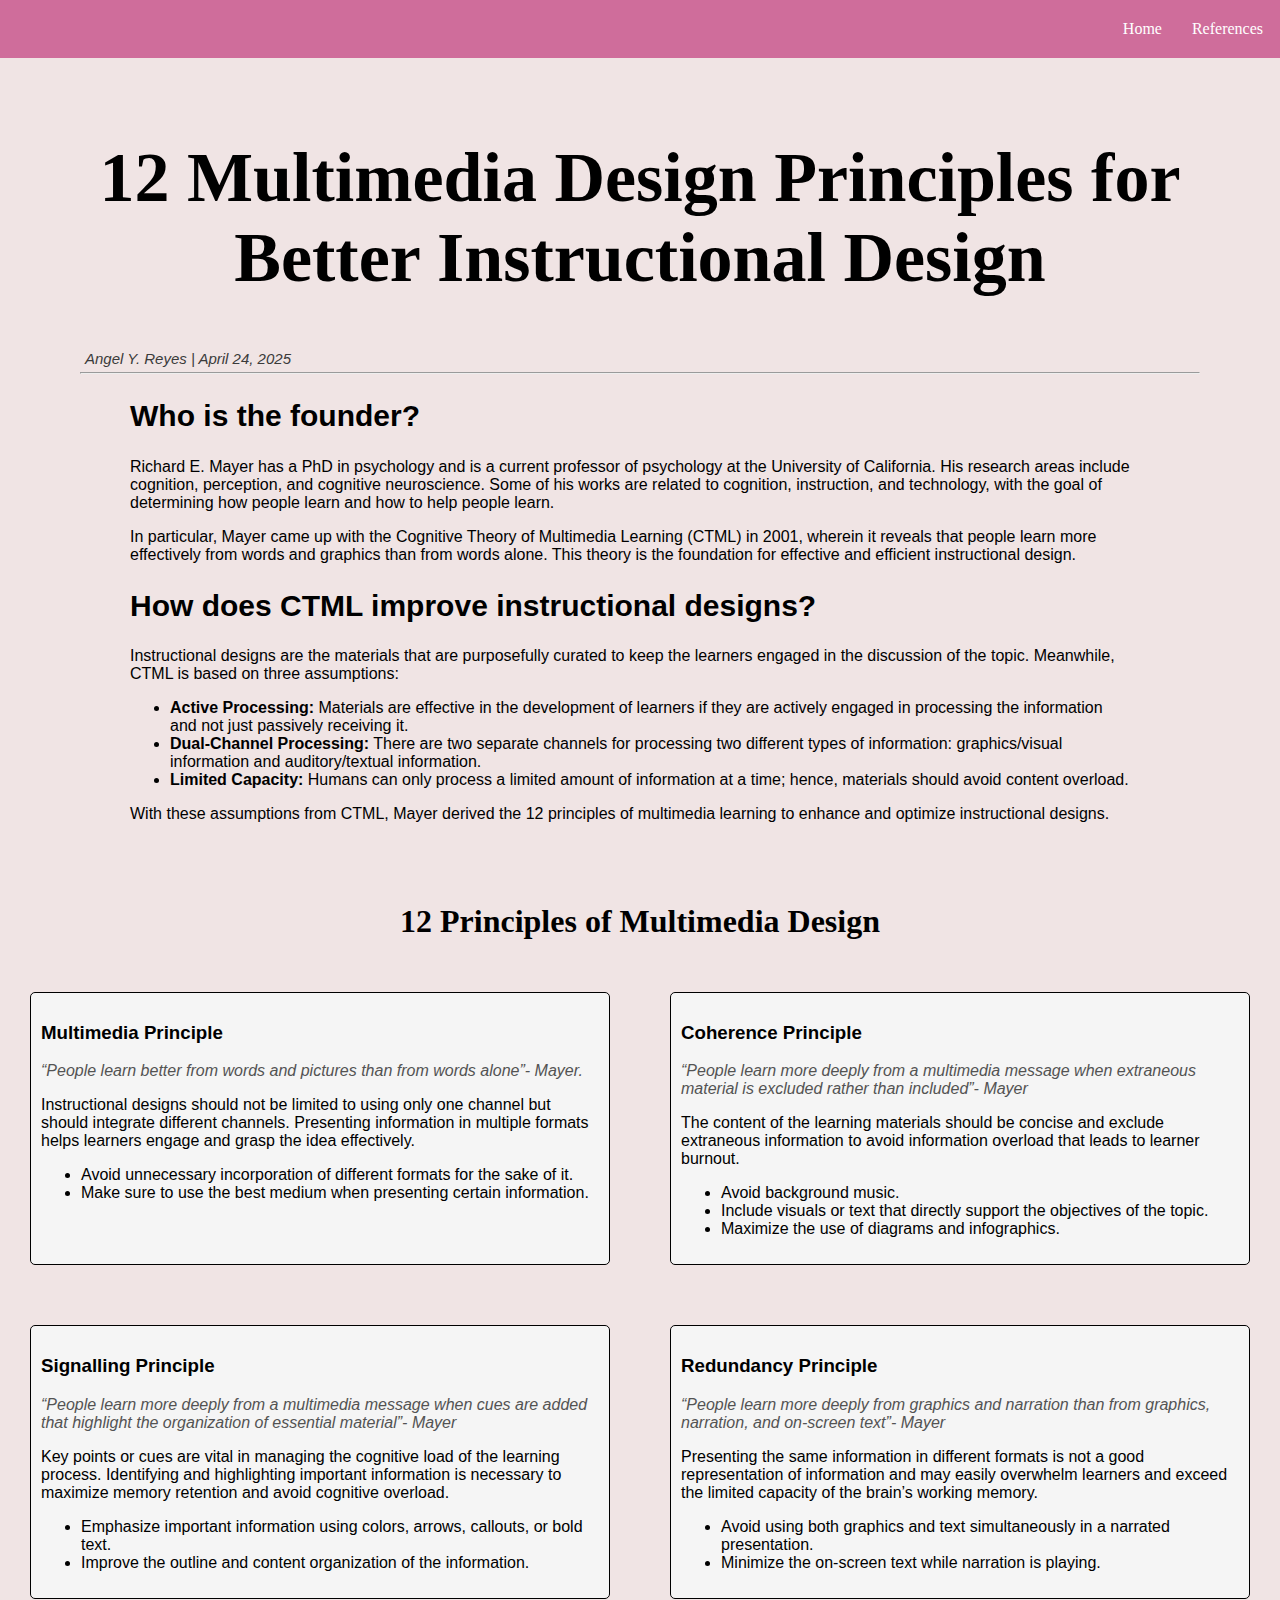
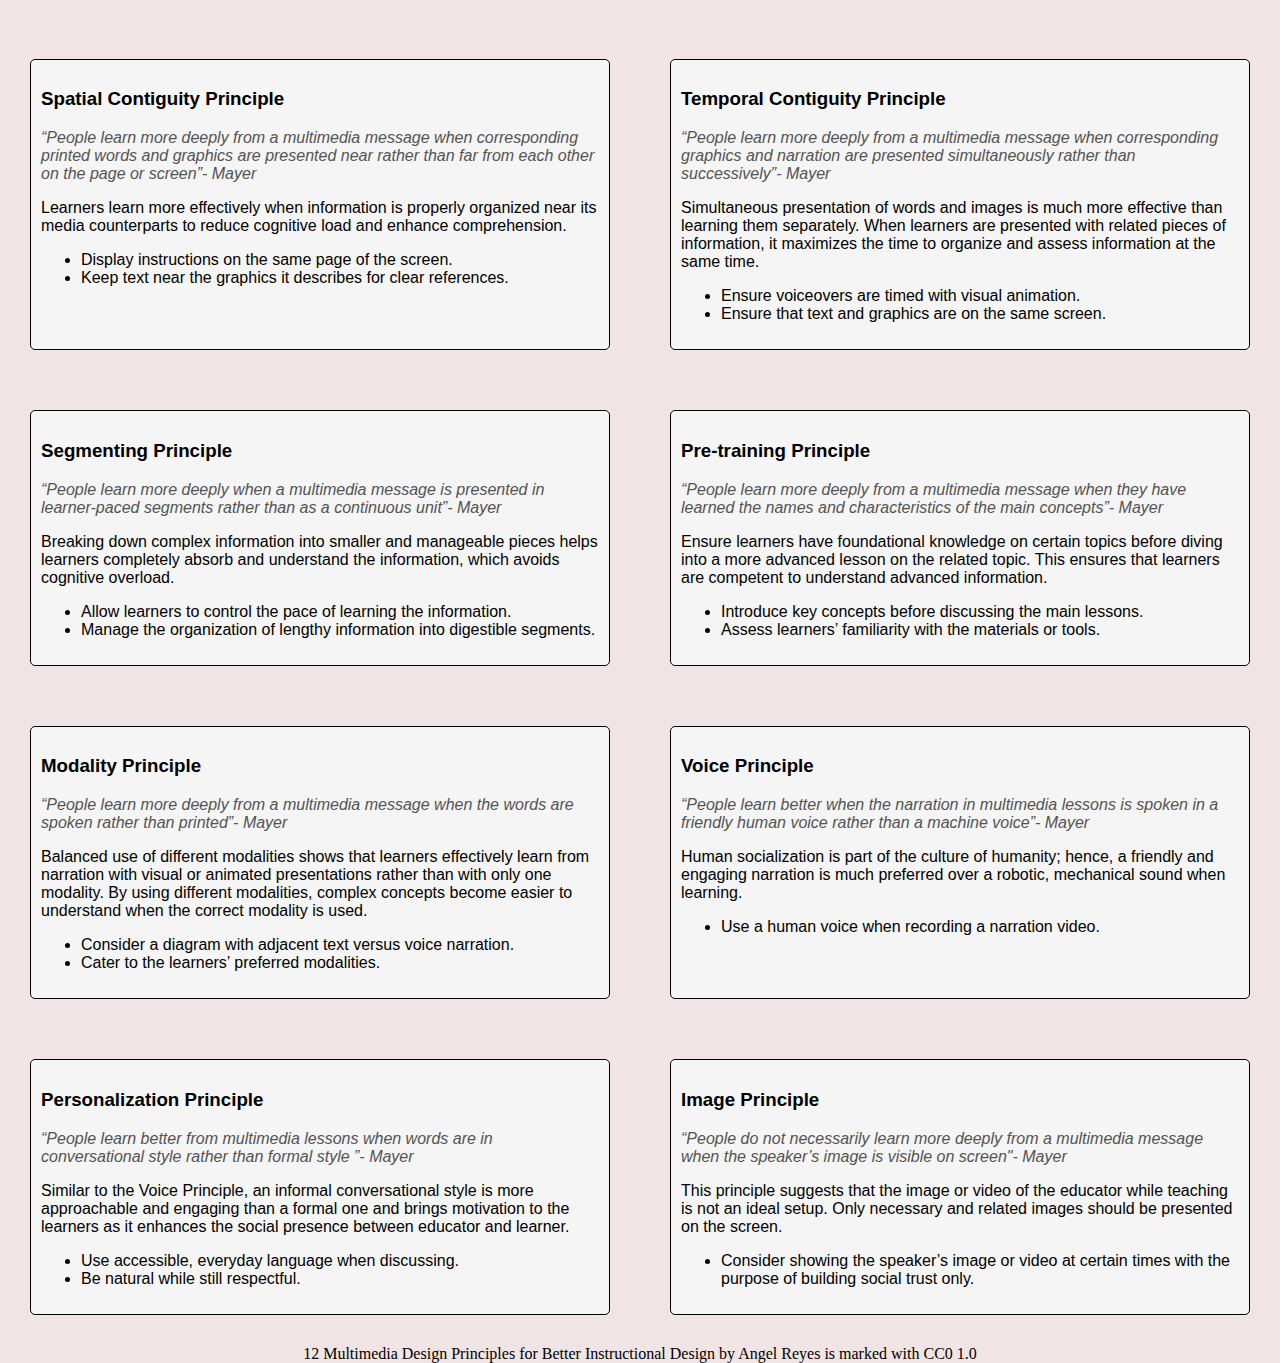
<file: index.html>
<!DOCTYPE html>
<html lang="en">
<head>
    <meta charset="UTF-8">
    <meta name="viewport" content="width=device-width, initial-scale=1.0">
    <link rel="stylesheet" href="card.css"/>
    <title>12 Principles of Multimedia Design</title>
</head>

<body>
    <nav class="head">
        <ul>
            <list><a href="index.html">Home</a></list>
            <list><a href="ref.html">References</a></list>
        </ul>
    </nav>

    <h1 class="title">12 Multimedia Design Principles for Better Instructional Design</h1>
    <p class="name"> Angel Y. Reyes | April 24, 2025</p>
    <hr>

    <main class="main2">
        <section>
            <h2 class="h2">Who is the founder?</h2>
            <p>Richard E. Mayer has a PhD in psychology and is a current professor of psychology at the University of California. His research areas include cognition, perception, and cognitive neuroscience. Some of his works are related to cognition, instruction, and technology, with the goal of determining how people learn and how to help people learn.
            <p></p>In particular, Mayer came up with the Cognitive Theory of Multimedia Learning (CTML) in 2001, wherein it reveals that people learn more effectively from words and graphics than from words alone. This theory is the foundation for effective and efficient instructional design.</p>
        </section>
    </main>

    <main class="main2">
        <section>
            <h2>How does CTML improve instructional designs?</h2>
            <p>Instructional designs are the materials that are purposefully curated to keep the learners engaged in the discussion of the topic. Meanwhile, CTML is based on three assumptions:</p>
            <ul>
                <li><b>Active Processing:</b> Materials are effective in the development of learners if they are actively engaged in processing the information and not just passively receiving it.</li>
                <li><b>Dual-Channel Processing:</b> There are two separate channels for processing two different types of information: graphics/visual information and auditory/textual information.</li>
                <li><b>Limited Capacity:</b> Humans can only process a limited amount of information at a time; hence, materials should avoid content overload.</li>
            </ul>
            <p>With these assumptions from CTML, Mayer derived the 12 principles of multimedia learning to enhance and optimize instructional designs.</p>
        </section>
    </main>

    <h1>12 Principles of Multimedia Design</h1>

    <main class="main3">
        <section class="sec1">
            <h3>Multimedia Principle</h2>
            <p class="quote"><i>“People learn better from words and pictures than from words alone”- Mayer.</i></p>
            <p>Instructional designs should not be limited to using only one channel but should integrate different channels. Presenting information in multiple formats helps learners engage and grasp the idea effectively.</p>
            <ul>
                <li>Avoid unnecessary incorporation of different formats for the sake of it.</li>
                <li>Make sure to use the best medium when presenting certain information.</li>
            </ul>
        </section>

        <section class="sec1">
        <h3>Coherence Principle</h3>
        <p class="quote"><i>“People learn more deeply from a multimedia message when extraneous material is excluded rather than included”- Mayer </i></p>
        <p>The content of the learning materials should be concise and exclude extraneous information to avoid information overload that leads to learner burnout.</p>
        <ul>
            <li>Avoid background music.</li>
            <li>Include visuals or text that directly support the objectives of the topic.</li>
            <li>Maximize the use of diagrams and infographics.</li>
        </ul>
        </section>

    </main>

    <main class="main3">
        <section class="sec1">
            <h3>Signalling Principle</h3>
            <p class="quote"><i>“People learn more deeply from a multimedia message when cues are added that highlight the organization of essential material”- Mayer</i></p>
            <p>Key points or cues are vital in managing the cognitive load of the learning process. Identifying and highlighting important information is necessary to maximize memory retention and avoid cognitive overload.</p>
            <ul>
                <li>Emphasize important information using colors, arrows, callouts, or bold text.</li>
                <li>Improve the outline and content organization of the information.</li>
            </ul>
        </section>

        <section class="sec1">
            <h3>Redundancy Principle</h3>
            <p class="quote"><i>“People learn more deeply from graphics and narration than from graphics, narration, and on-screen text”- Mayer</i></p>
            <p>Presenting the same information in different formats is not a good representation of information and may easily overwhelm learners and exceed the limited capacity of the brain’s working memory.</p>
            <ul>
                <li>Avoid using both graphics and text simultaneously in a narrated presentation.</li>
                <li>Minimize the on-screen text while narration is playing.</li>
            </ul>
        </section>
    </main>

    <main class="main3">
        <section class="sec1">
            <h3>Spatial Contiguity Principle</h3>
            <p class="quote"><i>“People learn more deeply from a multimedia message when corresponding printed words and graphics are presented near rather than far from each other on the page or screen”- Mayer</i></p>
            <p>Learners learn more effectively when information is properly organized near its media counterparts to reduce cognitive load and enhance comprehension.</p>
            <ul>
                <li>Display instructions on the same page of the screen.</li>
                <li>Keep text near the graphics it describes for clear references.</li>
            </ul>
            </section>

            <section class="sec1">
                <h3>Temporal Contiguity Principle</h3>
                <p class="quote"><i>“People learn more deeply from a multimedia message when corresponding graphics and narration are presented simultaneously rather than successively”- Mayer</i></p>
                <p>Simultaneous presentation of words and images is much more effective than learning them separately. When learners are presented with related pieces of information, it maximizes the time to organize and assess information at the same time.</p>
                <ul>
                    <li>Ensure voiceovers are timed with visual animation.</li>
                    <li>Ensure that text and graphics are on the same screen.</li>
                </ul>
            </section>
        </main>

        <main class="main3">

            <section class="sec1">
                <h3>Segmenting Principle</h3>
                <p class="quote"><i>“People learn more deeply when a multimedia message is presented in learner-paced segments rather than as a continuous unit”- Mayer</i></p>
                <p>Breaking down complex information into smaller and manageable pieces helps learners completely absorb and understand the information, which avoids cognitive overload.</p>
                <ul>
                    <li>Allow learners to control the pace of learning the information.
                    </li>
                    <li>Manage the organization of lengthy information into digestible segments.</li>
                </ul>
            </section>

            <section class="sec1">
                <h3>Pre-training Principle</h3>
                <p class="quote"><i>“People learn more deeply from a multimedia message when they have learned the names and characteristics of the main concepts”- Mayer</i></p>
                <p>Ensure learners have foundational knowledge on certain topics before diving into a more advanced lesson on the related topic. This ensures that learners are competent to understand advanced information.</p>
                <ul>
                    <li>Introduce key concepts before discussing the main lessons.</li>
                    <li>Assess learners’ familiarity with the materials or tools.</li>
                </ul>
            </section>
        </main>

        <main class="main3">
            <section class="sec1">
                <h3>Modality Principle</h3>
                <p class="quote"><i>“People learn more deeply from a multimedia message when the words are spoken rather than printed”- Mayer</i></p>
                <P>Balanced use of different modalities shows that learners effectively learn from narration with visual or animated presentations rather than with only one modality. By using different modalities, complex concepts become easier to understand when the correct modality is used.</P>
                <ul>
                    <li>Consider a diagram with adjacent text versus voice narration.
                    </li>
                    <li>Cater to the learners’ preferred modalities.</li>
                </ul>
            </section>

            <section class="sec1">
                <h3>Voice Principle</h3>
                <p class="quote"><i>“People learn better when the narration in multimedia lessons is spoken in a friendly human voice rather than a machine voice”- Mayer </i></p>
                <p>Human socialization is part of the culture of humanity; hence, a friendly and engaging narration is much preferred over a robotic, mechanical sound when learning.</p>
                <ul>
                    <li>Use a human voice when recording a narration video.</li>
                </ul>
            </section>
        </main>

        <main class="main3">
            <section class="sec1">
                <h3>Personalization Principle</h3>
                <p class="quote"><i>“People learn better from multimedia lessons when words are in conversational style rather than formal style ”- Mayer</i></p>
                <p>Similar to the Voice Principle, an informal conversational style is more approachable and engaging than a formal one and brings motivation to the learners as it enhances the social presence between educator and learner.</p>
                <ul>
                    <li>Use accessible, everyday language when discussing.</li>
                    <li>Be natural while still respectful.</li>
                </ul>
            </section>

            <section class="sec1">
                <h3>Image Principle</h3>
                <p class="quote"><i>“People do not necessarily learn more deeply from a multimedia message when the speaker’s image is visible on screen"- Mayer</i></p>
                <p>This principle suggests that the image or video of the educator while teaching is not an ideal setup. Only necessary and related images should be presented on the screen.</p>
                <ul>
                    <li>Consider showing the speaker’s image or video at certain times with the purpose of building social trust only.</li>
                </ul>
            </section>
        </main>
    <footer>12 Multimedia Design Principles for Better Instructional Design by Angel Reyes is marked with CC0 1.0 </footer>
    

</body>
</html>
</file>
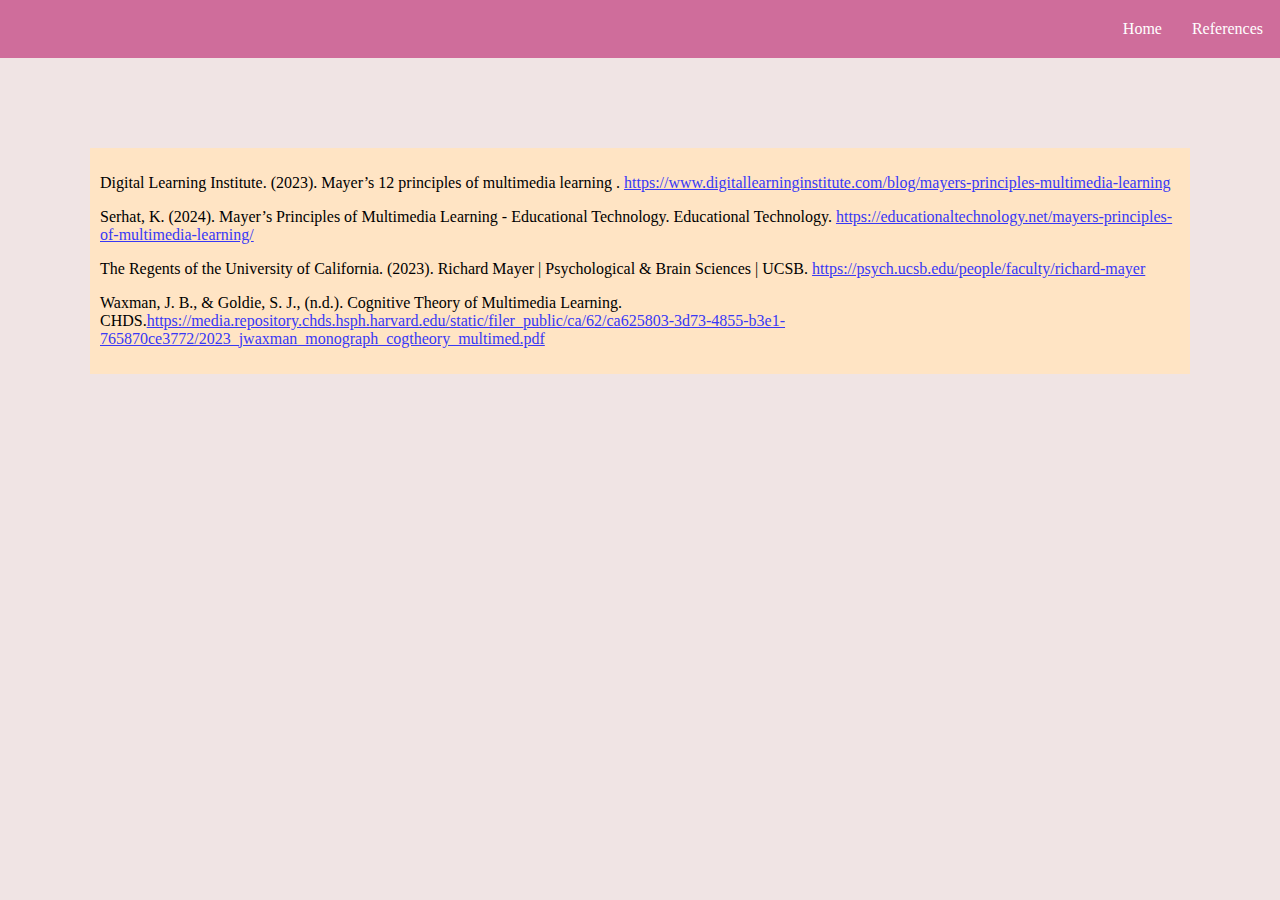
<file: ref.html>
<!DOCTYPE html>
<html lang="en">
<head>
    <meta charset="UTF-8">
    <meta name="viewport" content="width=device-width, initial-scale=1.0">
    <link rel="stylesheet" href="ref.css"/>
    <title>References</title>
</head>

<body>
    <nav class="head">
        <ul>
            <list><a href="index.html" class="a1">Home</a></list>
            <list><a href="ref.html" class="a1">References</a></list>
        </ul>
    </nav>

    <main>
        <p>Digital Learning Institute. (2023). Mayer’s 12 principles of multimedia learning . <a href="https://www.digitallearninginstitute.com/blog/mayers-principles-multimedia-learning">https://www.digitallearninginstitute.com/blog/mayers-principles-multimedia-learning</a></p>
        <p>Serhat, K. (2024). Mayer’s Principles of Multimedia Learning - Educational Technology. Educational Technology. <a href="https://educationaltechnology.net/mayers-principles-of-multimedia-learning/">https://educationaltechnology.net/mayers-principles-of-multimedia-learning/</a> </p>
        <p> The Regents of the University of California. (2023). Richard Mayer | Psychological & Brain Sciences | UCSB. <a href="https://psych.ucsb.edu/people/faculty/richard-mayer">https://psych.ucsb.edu/people/faculty/richard-mayer</a></p>
        <p>Waxman, J. B., & Goldie, S. J., (n.d.). Cognitive Theory of Multimedia Learning. CHDS.<a href="https://media.repository.chds.hsph.harvard.edu/static/filer_public/ca/62/ca625803-3d73-4855-b3e1-765870ce3772/2023_jwaxman_monograph_cogtheory_multimed.pdf">https://media.repository.chds.hsph.harvard.edu/static/filer_public/ca/62/ca625803-3d73-4855-b3e1-765870ce3772/2023_jwaxman_monograph_cogtheory_multimed.pdf </a> </p>
    </main>
</body>
</html>
</file>
<file: card.css>
body{
    margin: 0px;
    padding: 0px;
    background-color:rgb(240, 228, 228);
}

.head {
    background-color: rgb(207, 109, 155);
    padding: 4px;
    text-align: right;
}

a {
    margin: 13px;
    color: white;
    text-decoration: none;

}

.head a:hover {
    background-color:rgb(26, 26, 26);
    padding: 10px;
}

.title {
    text-align: center;
    font-family: Georgia, 'Times New Roman', Times, serif;
    font-size: 70px;
}

hr {
    margin-top: 0px;
    margin-right: 80px;
    margin-left: 80px;
}

.name {
    margin-left: 80px;
    margin-bottom: 0px;
    font-style:italic;
    font-family: Arial, Helvetica, sans-serif;
    font-size: 15px;
    color:rgb(59, 59, 59);
    padding: 5px;
}


.main3 {
    display: flex;
}

.sec1 {
    flex: 1;
    padding: 10px;
    border: 1px solid black;
    margin: 30px;
    border-radius: 5px;
    background-color: whitesmoke;
    font-family: 'Segoe UI', Tahoma, Geneva, Verdana, sans-serif;
}

h2 {
    font-size: 30px;
}

.main2 {
    margin-left: 130px;
    margin-right: 150px;
    font-family:'Segoe UI', Tahoma, Geneva, Verdana, sans-serif;
    
}

h1 {
    text-align: center;
    margin-top: 80px;
    font-family:Georgia, 'Times New Roman', Times, serif;
}

.quote {
    color:rgb(83, 83, 83);
}

footer {
    text-align: center;
    backgroung-color: #c4b9b9;
    
}
</file>
<file: ref.css>
body{
    margin: 0px;
    padding: 0px;
    background-color:rgb(240, 228, 228);
}

.head {
    background-color: rgb(207, 109, 155);
    padding: 4px;
    text-align: right;
}

.a1 {
    margin: 13px;
    color: white;
    text-decoration: none;

}

.head a:hover {
    background-color:rgb(26, 26, 26);
    padding: 10px;
}

main {
    margin: 90px;
    background-color:bisque;
    padding: 10px;
}

a {
    color: rgb(56, 56, 245);
    text-decoration: underline;
}
</file>
